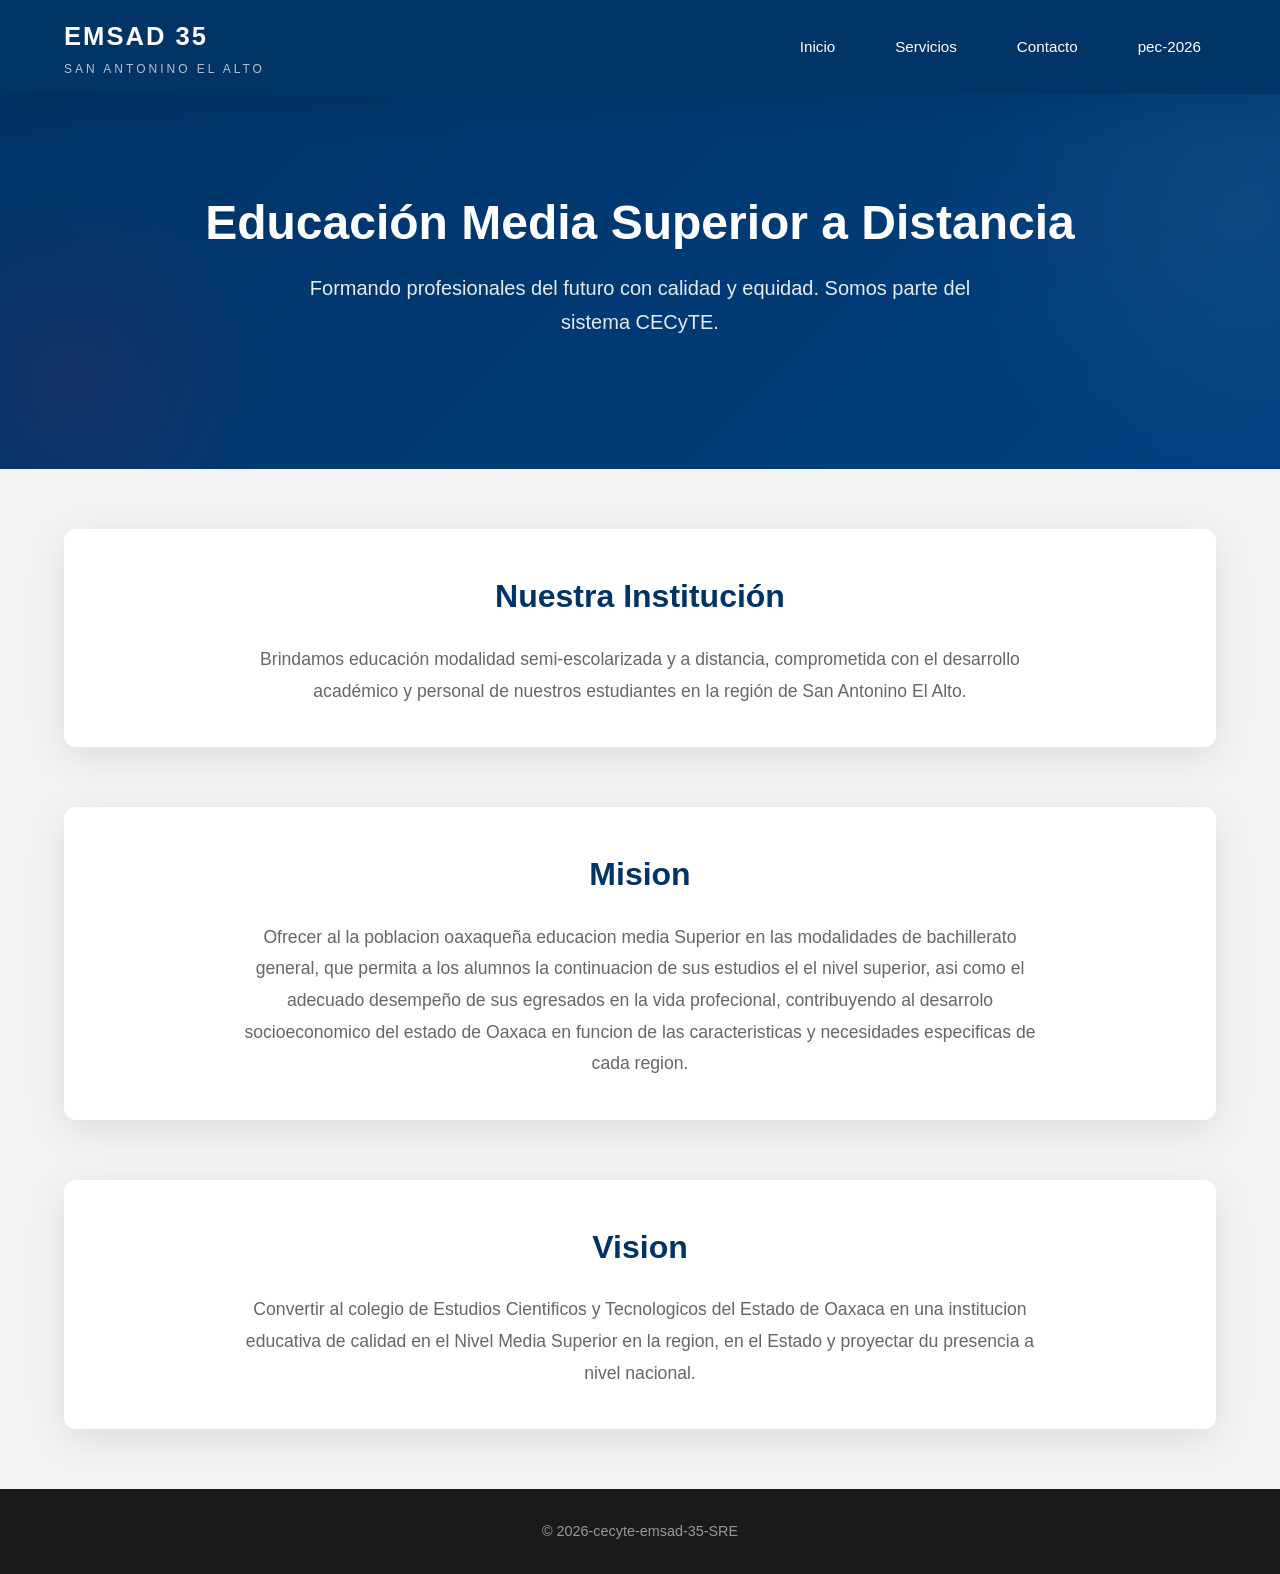
<file: index.html>
<!DOCTYPE html>
<html lang="es">
<head>
    <meta charset="UTF-8">
    <meta name="viewport" content="width=device-width, initial-scale=1.0">
    <title>EMSaD 35 San Antonino El Alto</title>
    <link rel="stylesheet" href="style.css">

</head>
<body>

    <!-- ENCABEZADO -->
    <header>
        <div class="contenedor-header">
            <div class="logo">
                <h1>EMSaD 35</h1>
                <span>San Antonino El Alto</span>
            </div>
            
             <!-- Barra de navegación -->
    <nav class="navbar">
      

        <!-- Menú de navegación -->
        <ul class="nav-menu">
            <li><a href="index.html">Inicio</a></li>
            <li><a href="servicios.html">Servicios</a></li>
            <li><a href="contacto.html">Contacto</a></li>
            <li><a href="PEC.html">pec-2026</a></li>
        </ul>

        <!-- Botón hamburguesa -->
        <button class="hamburger" onclick="toggleMenu()">
            <span></span>
            <span></span>
            <span></span>
        </button>
    </nav>
         
    </nav>
        </div>
    </header>

    <main>
        <!-- SECCIÓN HERO (BIENVENIDA) -->
        <section class="hero">
            <h2>Educación Media Superior a Distancia</h2>
            <p>Formando profesionales del futuro con calidad y equidad. Somos parte del sistema CECyTE.</p>
        </section>

        <div class="contenedor">
            <!-- INFORMACIÓN DE LA INSTITUCIÓN -->
            <section class="info-institucion">
                <h2>Nuestra Institución</h2>
                <p>Brindamos educación modalidad semi-escolarizada y a distancia, comprometida con el desarrollo académico y personal de nuestros estudiantes en la región de San Antonino El Alto.</p>
            </section>


            <section class="info-institucion">
                <h2>Mision</h2>
                <p>Ofrecer al la poblacion oaxaqueña educacion media Superior en las modalidades de bachillerato general, que permita a los alumnos la continuacion de sus estudios el el nivel superior, asi como el adecuado desempeño de sus egresados en la vida profecional, contribuyendo al desarrolo socioeconomico del estado de Oaxaca en funcion de las caracteristicas y necesidades especificas de cada region.</p>
            </section>


            <section class="info-institucion">
                <h2>Vision</h2>
                <P>Convertir al colegio de Estudios Cientificos y Tecnologicos del Estado de Oaxaca en una institucion educativa de calidad en el Nivel Media Superior en la region, en el Estado y proyectar du presencia a nivel nacional.</P>
            </section>

            

           
        </div>
    </main>

    <!-- PIE DE PÁGINA -->
    <footer>
        <p>&copy; 2026-cecyte-emsad-35-SRE</p>
    </footer>
<script src="script.js"></script>
</body>
</html>
</file>
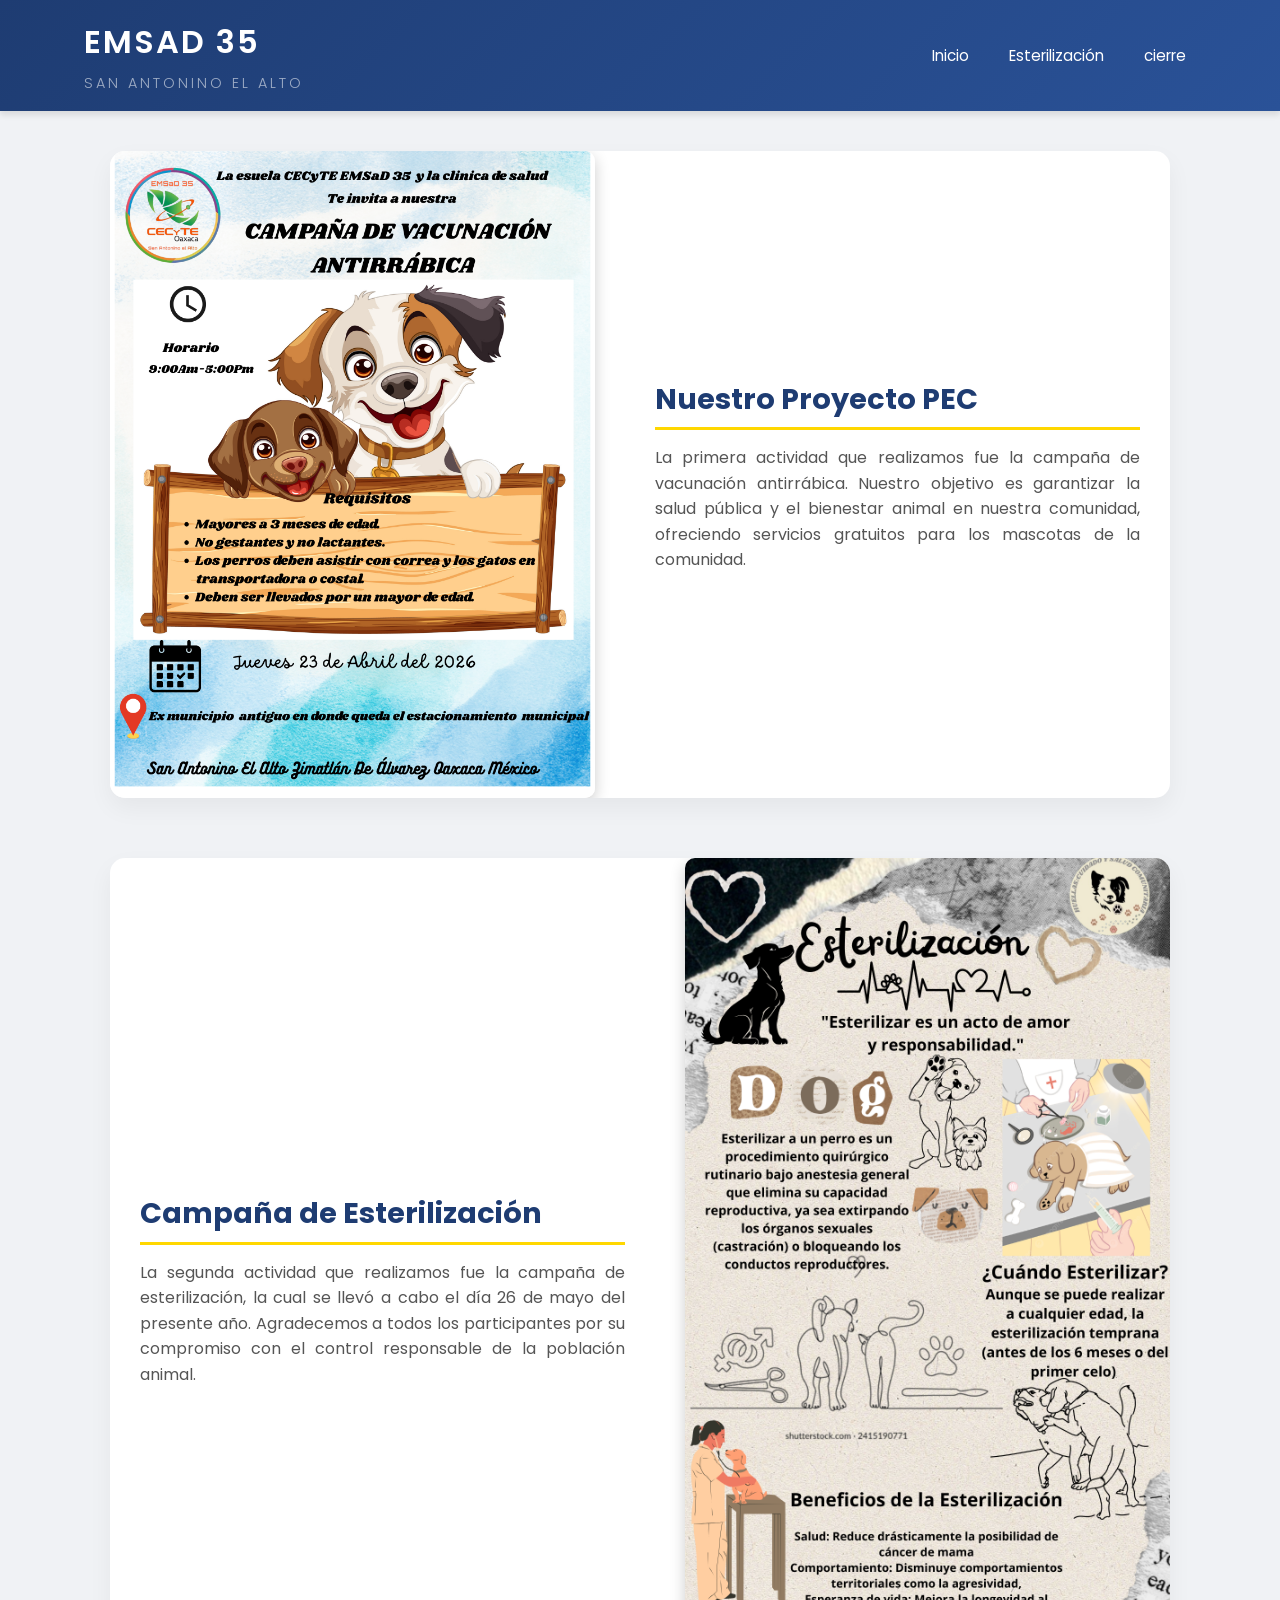
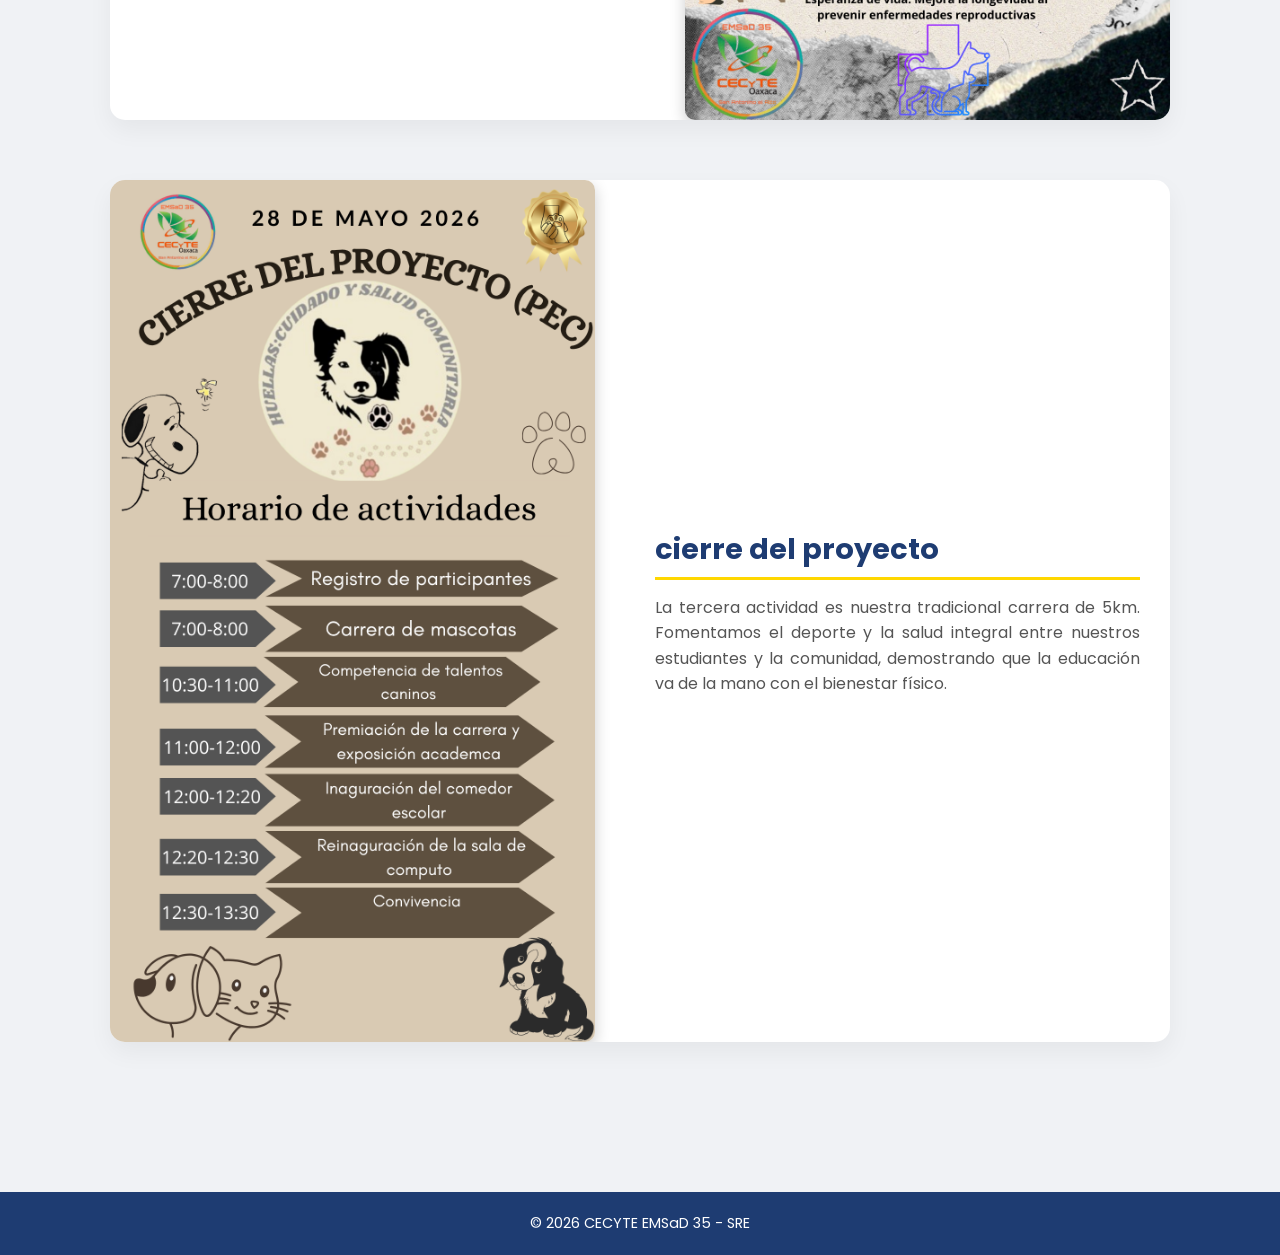
<file: PEC.html>
<!DOCTYPE html>
<html lang="es">
<head>
    <meta charset="UTF-8">
    <meta name="viewport" content="width=device-width, initial-scale=1.0">
    <title>EMSaD 35 San Antonino El Alto</title>
    <link rel="stylesheet" href="style.css">

    <!-- GOOGLE FONTS para una tipografía más bonita -->
    <link rel="preconnect" href="https://fonts.googleapis.com">
    <link rel="preconnect" href="https://fonts.gstatic.com" crossorigin>
    <link href="https://fonts.googleapis.com/css2?family=Poppins:wght@300;400;600&display=swap" rel="stylesheet">

    <style>
        /* --- ESTILOS GENERALES (RESET) --- */
        * {
            box-sizing: border-box;
            margin: 0;
            padding: 0;
        }

        body {
            font-family: 'Poppins', sans-serif;
            background-color: #f0f2f5;
            color: #333;
            line-height: 1.6;
        }

        /* --- ENCABEZADO --- */
        header {
            background: linear-gradient(135deg, #1e3c72 0%, #2a5298 100%);
            color: white;
            padding: 1rem 0;
            box-shadow: 0 4px 6px rgba(0,0,0,0.1);
            position: sticky;
            top: 0;
            z-index: 1000;
        }

        .contenedor-header {
            max-width: 1200px;
            margin: 0 auto;
            display: flex;
            justify-content: space-between;
            align-items: center;
            padding: 0 20px;
        }

        .logo h1 {
            font-size: 2rem;
            margin-bottom: 5px;
            font-weight: 600;
        }

        .logo span {
            font-size: 0.9rem;
            opacity: 0.8;
            font-weight: 300;
        }

        /* --- MENÚ --- */
        nav ul {
            list-style: none;
            display: flex;
            gap: 20px;
        }

        nav ul li a {
            color: white;
            text-decoration: none;
            font-weight: 400;
            transition: color 0.3s;
            padding: 5px 10px;
            border-radius: 4px;
        }

        nav ul li a:hover {
            color: #ffd700;
            background-color: rgba(255,255,255,0.1);
        }

        /* --- CONTENIDO PRINCIPAL --- */
        main {
            max-width: 1100px;
            margin: 40px auto;
            padding: 0 20px;
        }

        /* Estilo para cada sección (actividad) */
        .actividad {
            display: flex;
            align-items: stretch; /*Hace que la imagen y el texto tengan la misma altura*/
            background: white;
            margin-bottom: 60px;
            border-radius: 15px;
            box-shadow: 0 10px 25px rgba(0,0,0,0.05);
            overflow: hidden;
            gap: 30px;
        }

        /* Alternar posición en pantallas grandes */
        .actividad:nth-child(even) {
            flex-direction: row-reverse;
        }

        /* Contenedor de Imagen con Efecto Hover */
        .imagen-container {
            flex: 1; /* Ocupará 1 parte del espacio disponible */
            max-width: 50%; /* No ocupará más de la mitad del contenedor */
            overflow: hidden;
            border-radius: 10px;
            box-shadow: 0 5px 15px rgba(0,0,0,0.2);
            /* Altura automática - se ajusta al tamaño de la imagen */
            height: auto; 
            display: flex;
        }

        .imagen-container img {
            width: 100%;
            height: auto; /* La imagen mantiene su proporción */
            object-fit: cover;
            transition: transform 0.5s ease;
            display: block;
        }

        /* EFECTO HOVER: Zoom al pasar el mouse */
        .imagen-container:hover img {
            transform: scale(1.1);
        }

        /* Contenedor del Texto */
        .texto-container {
            flex: 1; /* Ocupará 1 parte del espacio disponible */
            padding: 30px;
            display: flex;
            flex-direction: column;
            justify-content: center;
        }

        .texto-container h2 {
            color: #1e3c72;
            font-size: 1.8rem;
            margin-bottom: 15px;
            border-bottom: 3px solid #ffd700;
            display: inline-block;
            padding-bottom: 5px;
        }

        .texto-container p {
            font-size: 1rem;
            color: #555;
            text-align: justify;
        }

        /* --- FOOTER --- */
        footer {
            background-color: #1e3c72;
            color: white;
            text-align: center;
            padding: 20px;
            margin-top: 50px;
        }

        /* --- DISEÑO RESPONSIVO (MÓVILES) --- */
        @media (max-width: 768px) {
            .contenedor-header {
                flex-direction: column;
                text-align: center;
            }
            
            nav ul {
                margin-top: 15px;
                padding: 0;
            }

            .actividad, .actividad:nth-child(even) {
                flex-direction: column;
                padding: 15px;
            }

            .imagen-container {
                width: 100%;
                max-width: 100%;
            }
            
            .imagen-container img {
                width: 100%;
                height: auto;
            }
            
            .texto-container {
                padding: 20px 0;
            }
        }
    </style>
</head>
<body>

    <!-- ENCABEZADO -->
    <header>
        <div class="contenedor-header">
            <div class="logo">
                <h1>EMSaD 35</h1>
                <span>San Antonino El Alto</span>
            </div>
            
            <!-- MENÚ DE NAVEGACIÓN -->
            <nav>
                <ul>
                    <li><a href="index.html">Inicio</a></li>
                    <li><a href="#esterilizacion">Esterilización</a></li>
                    <li><a href="#cierre">cierre</a></li>
                </ul>
            </nav>
        </div>
    </header>

    <main>
        
        <!-- PRIMERA ACTIVIDAD: VACUNACIÓN -->
        <section id="pec" class="actividad">
            <div class="imagen-container">
                <img src="img/CAMPAÑA DE VACUNACION.png" alt="Campaña de Vacunación"> 
            </div>
            <div class="texto-container">
                <h2>Nuestro Proyecto PEC</h2>
                <p>
                    La primera actividad que realizamos fue la campaña de vacunación antirrábica. 
                    Nuestro objetivo es garantizar la salud pública y el bienestar animal en nuestra comunidad, 
                    ofreciendo servicios gratuitos para los mascotas de la comunidad.
                </p>
            </div>
        </section>
        
        
        <!-- SEGUNDA ACTIVIDAD: ESTERILIZACIÓN -->
        <section id="esterilizacion" class="actividad">
            <div class="imagen-container">
                <img src="img/Estirilizacion.png" alt="Esterilización de mascotas"> 
            </div>
            <div class="texto-container">
                <h2>Campaña de Esterilización</h2>
                <p>
                    La segunda actividad que realizamos fue la campaña de esterilización, la cual se llevó a cabo 
                    el día 26 de mayo del presente año. Agradecemos a todos los participantes por su compromiso con el 
                    control responsable de la población animal.
                </p>
            </div>
        </section>
          
        <!-- TERCERA ACTIVIDAD: CARRERA ATLÉTICA -->
        <section id="cierre" class="actividad">
            <div class="imagen-container">
                <img src="img/cierre.png" alt="cierre del proyecto"> 
            </div>
            <div class="texto-container">
                <h2>cierre del proyecto</h2>
                <p>
                    La tercera actividad es nuestra tradicional carrera de 5km. Fomentamos el deporte y la salud 
                    integral entre nuestros estudiantes y la comunidad, demostrando que la educación va de la mano 
                    con el bienestar físico.
                </p>
            </div>
        </section>

    </main>

    <!-- PIE DE PÁGINA -->
    <footer>
        <p>&copy; 2026 CECYTE EMSaD 35 - SRE</p>
    </footer>

</body>
</html>
</file>
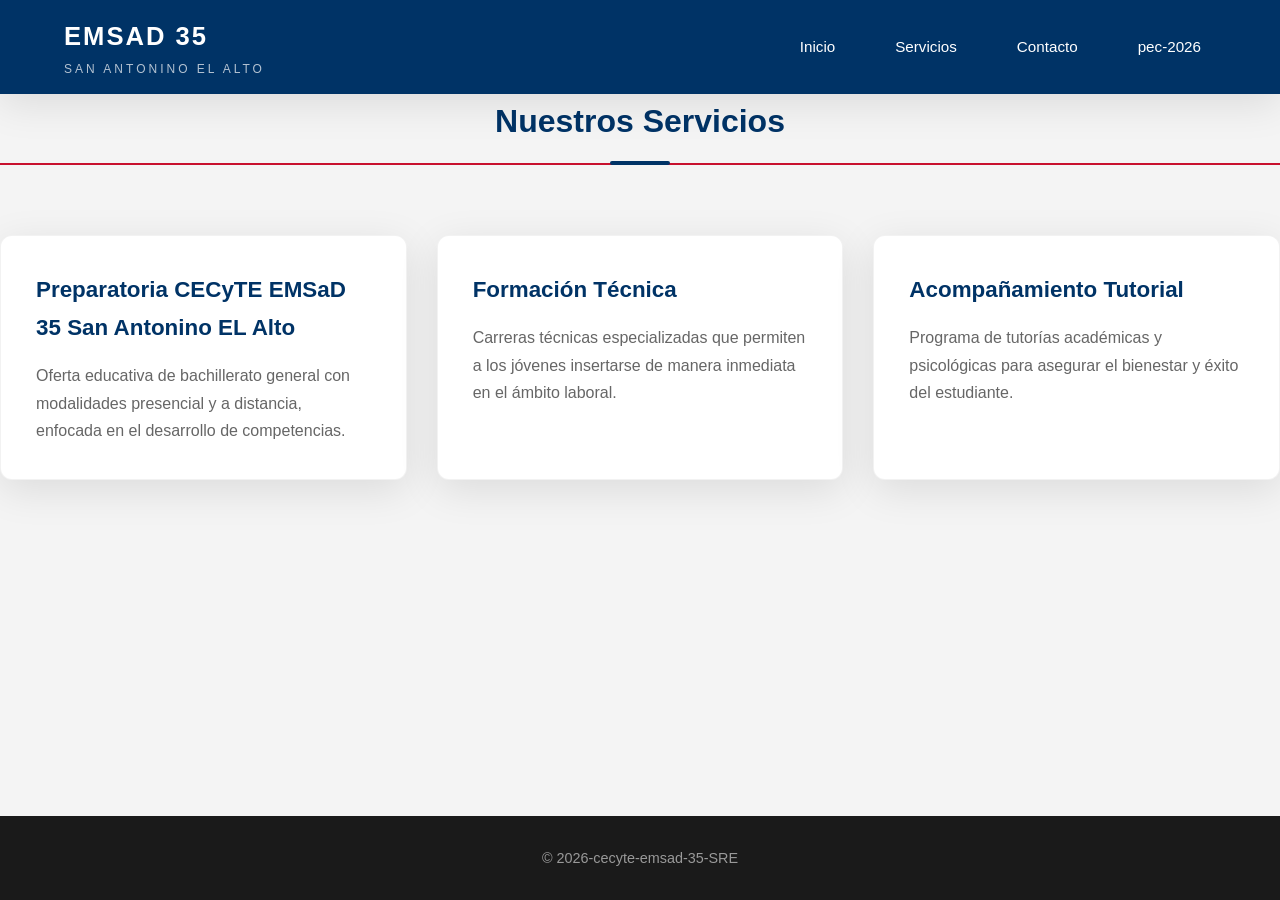
<file: servicios.html>
<!DOCTYPE html>
<html lang="es">
<head>
    <meta charset="UTF-8">
    <meta name="viewport" content="width=device-width, initial-scale=1.0">
    <title>EMSaD 35 San Antonino El Alto</title>
    <link rel="stylesheet" href="style.css">

</head>
<body>

    <!-- ENCABEZADO -->
    <header>
        <div class="contenedor-header">
            <div class="logo">
                <h1>EMSaD 35</h1>
                <span>San Antonino El Alto</span>
            </div>
            
            <!-- MENÚ DE NAVEGACIÓN -->
            <nav>
                <ul>
                    <li><a href="index.html">Inicio</a></li>
                    <li><a href="servicios.html">Servicios</a></li>
                    <li><a href="contacto.html">Contacto</a></li>
                    <li><a href="PEC.html">pec-2026</a></li>
                </ul>
            </nav>
        </div>
    </header>

    <main>

            <!-- SERVICIOS -->
            <section id="servicios">
                <h2 class="titulo-seccion">Nuestros Servicios</h2>
                
                <div class="servicios-grid">
                    <div class="tarjeta">
                        <div class="tarjeta-contenido">
                            <h3>Preparatoria CECyTE EMSaD 35 San Antonino EL Alto</h3>
                            <p>Oferta educativa de bachillerato general con modalidades presencial y a distancia, enfocada en el desarrollo de competencias.</p>
                        </div>
                    </div>

                    <div class="tarjeta">
                        <div class="tarjeta-contenido">
                            <h3>Formación Técnica</h3>
                            <p>Carreras técnicas especializadas que permiten a los jóvenes insertarse de manera inmediata en el ámbito laboral.</p>
                        </div>
                    </div>

                    <div class="tarjeta">
                        <div class="tarjeta-contenido">
                            <h3>Acompañamiento Tutorial</h3>
                            <p>Programa de tutorías académicas y psicológicas para asegurar el bienestar y éxito del estudiante.</p>
                        </div>
                    </div>
                </div>
            </section>

         
            
    </main>

    <!-- PIE DE PÁGINA -->
    <footer>
        <p>&copy; 2026-cecyte-emsad-35-SRE</p>
    </footer>
<script src="script.js"></script>
</body>
</html>
</file>
<file: style.css>
/* === VARIABLES DE COLOR (SIN CAMBIOS) === */
:root {
    --color-primario: #003366;    /* Azul Institucional */
    --color-secundario: #c8102e;  /* Rojo Cecilia */
    --color-claro: #f4f4f4;
    --color-blanco: #ffffff;
    --color-texto: #333333;
    --color-texto-claro: #666666;
    --sombra-moderna: 0 10px 40px rgba(0, 0, 0, 0.1);
    --sombra-hover: 0 20px 50px rgba(0, 0, 0, 0.15);
    --radio: 12px;
    --transicion: all 0.3s ease;
}

/* === IMPORTAR FUENTE MODERNA === */
@import url('https://fonts.googleapis.com/css2?family=Poppins:wght@300;400;500;600;700&display=swap');

/* === ESTILOS GENERALES === */
* {
    margin: 0;
    padding: 0;
    box-sizing: border-box;
}

html {
    scroll-behavior: smooth;
}

body {
    font-family: 'Poppins', 'Segoe UI', Tahoma, Geneva, Verdana, sans-serif;
    line-height: 1.7;
    color: var(--color-texto);
    background-color: var(--color-claro);
    display: flex;
    flex-direction: column;
    min-height: 100vh;
    font-size: 16px;
}

/* === ENCABEZADO === */
header {
    background-color: var(--color-primario);
    color: var(--color-blanco);
    padding: 15px 0;
    box-shadow: var(--sombra-moderna);
    position: sticky;
    top: 0;
    z-index: 1000;
}

.contenedor-header {
    width: 90%;
    max-width: 1200px;
    margin: 0 auto;
    display: flex;
    justify-content: space-between;
    align-items: center;
}

.logo h1 {
    font-size: 1.6rem;
    font-weight: 700;
    text-transform: uppercase;
    letter-spacing: 2px;
    margin: 0;
}

.logo span {
    display: block;
    font-size: 0.75rem;
    color: rgba(255, 255, 255, 0.7);
    font-weight: 400;
    text-transform: uppercase;
    letter-spacing: 3px;
}

/* === MENÚ DE NAVEGACIÓN === */
nav ul {
    list-style: none;
    display: flex;
    gap: 30px;
    align-items: center;
}

nav a {
    text-decoration: none;
    color: var(--color-blanco);
    font-weight: 500;
    font-size: 0.95rem;
    transition: var(--transicion);
    padding: 8px 15px;
    border-radius: 6px;
    position: relative;
}

/* Efecto línea inferior al hover */
nav a::after {
    content: '';
    position: absolute;
    bottom: 0;
    left: 50%;
    width: 0;
    height: 2px;
    background-color: var(--color-secundario);
    transition: var(--transicion);
    transform: translateX(-50%);
}

nav a:hover {
    background-color: transparent;
    color: #ffd700;
}

nav a:hover::after {
    width: 70%;
}

/* === BOTÓN HAMBURGUESA (MÓVIL) === */
.hamburger {
    display: none;
    cursor: pointer;
    flex-direction: column;
    gap: 5px;
    background: none;
    border: none;
    padding: 5px;
}

.hamburger span {
    width: 25px;
    height: 3px;
    background-color: var(--color-blanco);
    transition: var(--transicion);
    border-radius: 2px;
}

/* === CONTENIDO PRINCIPAL === */
main {
    flex: 1;
}

/* === HERO SECTION === */
.hero {
    background: linear-gradient(135deg, var(--color-primario) 0%, #004080 100%);
    color: var(--color-blanco);
    padding: 100px 20px;
    text-align: center;
    position: relative;
    overflow: hidden;
}

/* Decoración de fondo */
.hero::before {
    content: '';
    position: absolute;
    top: -50%;
    right: -20%;
    width: 600px;
    height: 600px;
    background: radial-gradient(circle, rgba(255,255,255,0.05) 0%, transparent 70%);
    border-radius: 50%;
}

.hero::after {
    content: '';
    position: absolute;
    bottom: -30%;
    left: -10%;
    width: 400px;
    height: 400px;
    background: radial-gradient(circle, rgba(200, 16, 46, 0.1) 0%, transparent 70%);
    border-radius: 50%;
}

.hero h2 {
    font-size: 3rem;
    font-weight: 700;
    margin-bottom: 20px;
    line-height: 1.2;
}

.hero p {
    font-size: 1.25rem;
    max-width: 700px;
    margin: 0 auto 30px;
    opacity: 0.9;
    font-weight: 300;
}

.contenedor {
    width: 90%;
    max-width: 1200px;
    margin: 60px auto;
}

/* === INFORMACIÓN === */
.info-institucion {
    text-align: center;
    margin-bottom: 60px;
    padding: 40px;
    background: var(--color-blanco);
    border-radius: var(--radio);
    box-shadow: var(--sombra-moderna);
}

.info-institucion h2 {
    color: var(--color-primario);
    margin-bottom: 20px;
    font-size: 2rem;
    font-weight: 600;
}

.info-institucion p {
    max-width: 800px;
    margin: 0 auto;
    font-size: 1.1rem;
    color: var(--color-texto-claro);
    line-height: 1.8;
}

.titulo-seccion {
    text-align: center;
    color: var(--color-primario);
    border-bottom: 2px solid var(--color-secundario);
    padding-bottom: 15px;
    margin-bottom: 40px;
    font-size: 2rem;
    position: relative;
    display: inline-block;
    width: 100%;
}

.titulo-seccion::after {
    content: '';
    position: absolute;
    bottom: -2px;
    left: 50%;
    transform: translateX(-50%);
    width: 60px;
    height: 4px;
    background-color: var(--color-primario);
    border-radius: 2px;
}

/* === TARJETAS DE SERVICIOS === */
.servicios-grid {
    display: grid;
    grid-template-columns: repeat(auto-fit, minmax(300px, 1fr));
    gap: 30px;
    margin-top: 30px;
}

.tarjeta {
    background: var(--color-blanco);
    border-radius: var(--radio);
    overflow: hidden;
    box-shadow: var(--sombra-moderna);
    transition: var(--transicion);
    border: 1px solid rgba(0, 0, 0, 0.05);
    position: relative;
}

.tarjeta::before {
    content: '';
    position: absolute;
    top: 0;
    left: 0;
    width: 100%;
    height: 4px;
    background-color: var(--color-secundario);
    transform: scaleX(0);
    transform-origin: left;
    transition: var(--transicion);
}

.tarjeta:hover {
    transform: translateY(-10px);
    box-shadow: var(--sombra-hover);
}

.tarjeta:hover::before {
    transform: scaleX(1);
}

.tarjeta-contenido {
    padding: 35px;
}

.tarjeta-contenido h3 {
    color: var(--color-primario);
    margin-bottom: 15px;
    font-size: 1.4rem;
    font-weight: 600;
}

.tarjeta-contenido p {
    color: var(--color-texto-claro);
    font-size: 1rem;
    line-height: 1.7;
}

/* Icono decorativo (opcional) */
.tarjeta .icono {
    font-size: 2.5rem;
    margin-bottom: 15px;
    display: block;
}

/* === CONTACTO === */
.contacto-seccion {
    background: linear-gradient(135deg, var(--color-blanco) 0%, #fafafa 100%);
    padding: 50px;
    border-radius: var(--radio);
    box-shadow: var(--sombra-moderna);
    text-align: center;
    margin-top: 50px;
    border: 1px solid rgba(0, 0, 0, 0.05);
}

.contacto-seccion h2 {
    color: var(--color-primario);
    font-size: 1.8rem;
    margin-bottom: 15px;
}

.info-contacto {
    margin: 30px 0;
}

.info-contacto p {
    margin: 15px 0;
    font-size: 1.1rem;
    color: var(--color-texto-claro);
}

.info-contacto strong {
    color: var(--color-texto);
}

/* === BOTONES === */
.btn {
    display: inline-block;
    background-color: var(--color-secundario);
    color: white;
    padding: 14px 35px;
    text-decoration: none;
    border-radius: 50px;
    margin-top: 20px;
    font-weight: 600;
    font-size: 1rem;
    transition: var(--transicion);
    box-shadow: 0 4px 15px rgba(200, 16, 46, 0.3);
    border: none;
    cursor: pointer;
}

.btn:hover {
    background-color: #a00e25;
    transform: translateY(-3px);
    box-shadow: 0 8px 25px rgba(200, 16, 46, 0.4);
}

/* === PIE DE PÁGINA === */
footer {
    background-color: #1a1a1a;
    color: #999;
    text-align: center;
    padding: 30px 0;
    font-size: 0.9rem;
    margin-top: auto;
}

footer p {
    margin: 0;
}

/* === DISEÑO RESPONSIVO === */
@media (max-width: 768px) {
    .contenedor-header {
        flex-direction: row;
        position: relative;
    }
    
    /* Ocultar menú normal en móvil */
    nav ul.nav-menu {
        display: none;
        position: absolute;
        top: 100%;
        left: 0;
        width: 100%;
        background-color: var(--color-primario);
        flex-direction: column;
        gap: 0;
        padding: 0;
        box-shadow: var(--sombra-moderna);
    }
    
    /* Mostrar menú cuando tenga clase active */
    nav ul.nav-menu.active {
        display: flex;
    }
    
    nav ul.nav-menu li {
        width: 100%;
    }
    
    nav ul.nav-menu li a {
        display: block;
        padding: 15px;
        text-align: center;
        border-bottom: 1px solid rgba(255, 255, 255, 0.1);
    }
    
    /* Mostrar botón hamburguesa */
    .hamburger {
        display: flex;
    }
    
    .hero h2 {
        font-size: 2rem;
    }
    
    .hero p {
        font-size: 1.1rem;
    }
    
    .info-institucion {
        padding: 30px 20px;
    }
    
    .contacto-seccion {
        padding: 40px 20px;
    }
}

/* Animación suave al cargar */
@keyframes fadeInUp {
    from {
        opacity: 0;
        transform: translateY(30px);
    }
    to {
        opacity: 1;
        transform: translateY(0);
    }
}

.tarjeta, .info-institucion, .contacto-seccion {
    animation: fadeInUp 0.6s ease forwards;
}


/* --- BOTÓN HAMBURGUESA (oculto en escritorio) --- */
        .hamburger {
            display: none;
            cursor: pointer;
            flex-direction: column;
            gap: 5px;
            background: none;
            border: none;
            padding: 5px;
        }

        .hamburger span {
            width: 25px;
            height: 3px;
            background-color: white;
            transition: all 0.3s;
            border-radius: 2px;
        }

        /* --- MEDIA QUERIES (para móvil) --- */
        @media (max-width: 768px) {
            /* Ocultar menú horizontal en móvil */
            .nav-menu {
                display: none;
                position: absolute;
                top: 100%;
                left: 0;
                width: 100%;
                background-color: #2c3e50;
                flex-direction: column;
                gap: 0;
                text-align: center;
                padding: 10px 0;
            }

            /* Mostrar botón hamburguesa */
            .hamburger {
                display: flex;
            }

            /* Clase para mostrar el menú cuando está activo */
            .nav-menu.active {
                display: flex;
            }

            .nav-menu li a {
                display: block;
                padding: 15px;
                border-bottom: 1px solid #34495e;
            }

            .nav-menu li a:hover {
                background-color: #34495e;
            }
        }
</file>
